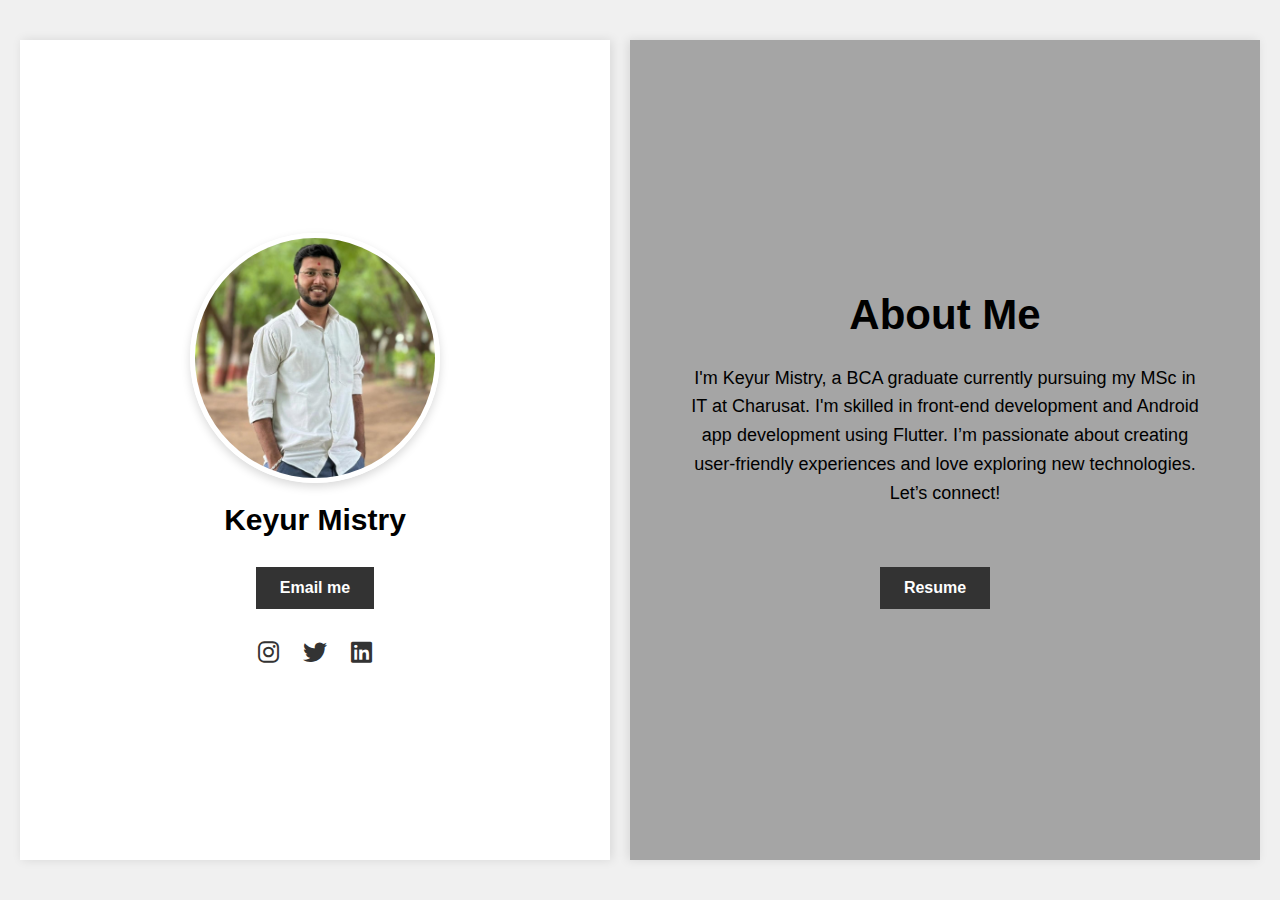
<file: index.html>
<!DOCTYPE html>
<html lang="en">
<head>
  <meta charset="UTF-8" />
  <meta name="viewport" content="width=device-width, initial-scale=1.0" />
  <title>Keyur Mistry - Resume</title>
  <link rel="stylesheet" href="style.css" />
  <link rel="stylesheet" href="https://cdnjs.cloudflare.com/ajax/libs/font-awesome/6.4.0/css/all.min.css">
</head>
<body>
  <div class="container">
    <div class="left-section">
      <img src="keyur.jpg" alt="Keyur Mistry" class="profile-img" />
      <h1>Keyur Mistry<br></h1>
      <a href="mailto:keyurmistry334@gmail.com" class="btn">Email me</a>
      <div class="social-icons">
        <a href="https://www.instagram.com/keyur_369?igsh=cm4wYWlmMmV1ank5"><i class="fab fa-instagram"></i></a>
        <a href="https://x.com/Keyurnotonline?t=NO4zL4Rh3ORgFk0LOgUrFA&s=09"><i class="fab fa-twitter"></i></a>
        <a href="https://www.linkedin.com/in/keyur-mistry-61308a351?utm_source=share&utm_campaign=share_via&utm_content=profile&utm_medium=android_app"><i class="fab fa-linkedin"></i></a>
      </div>
    </div>
    <div class="right-section">
      <h2>About Me</h2>
      <p>
        I'm Keyur Mistry, a BCA graduate currently pursuing my MSc in IT at Charusat. I'm skilled in front-end development and Android app development using Flutter. I’m passionate about creating user-friendly experiences and love exploring new technologies. Let’s connect!
      </p>
      <div class="buttons">
        <a href="resume.html" class="btn">Resume</a>
       <!--<a href="#" class="btn">Portfolio</a> -->
      </div>
    </div>
  </div>
  <script src="https://cdn.jsdelivr.net/npm/bootstrap@5.3.0/dist/js/bootstrap.bundle.min.js"></script>

</body>
</html>
</file>
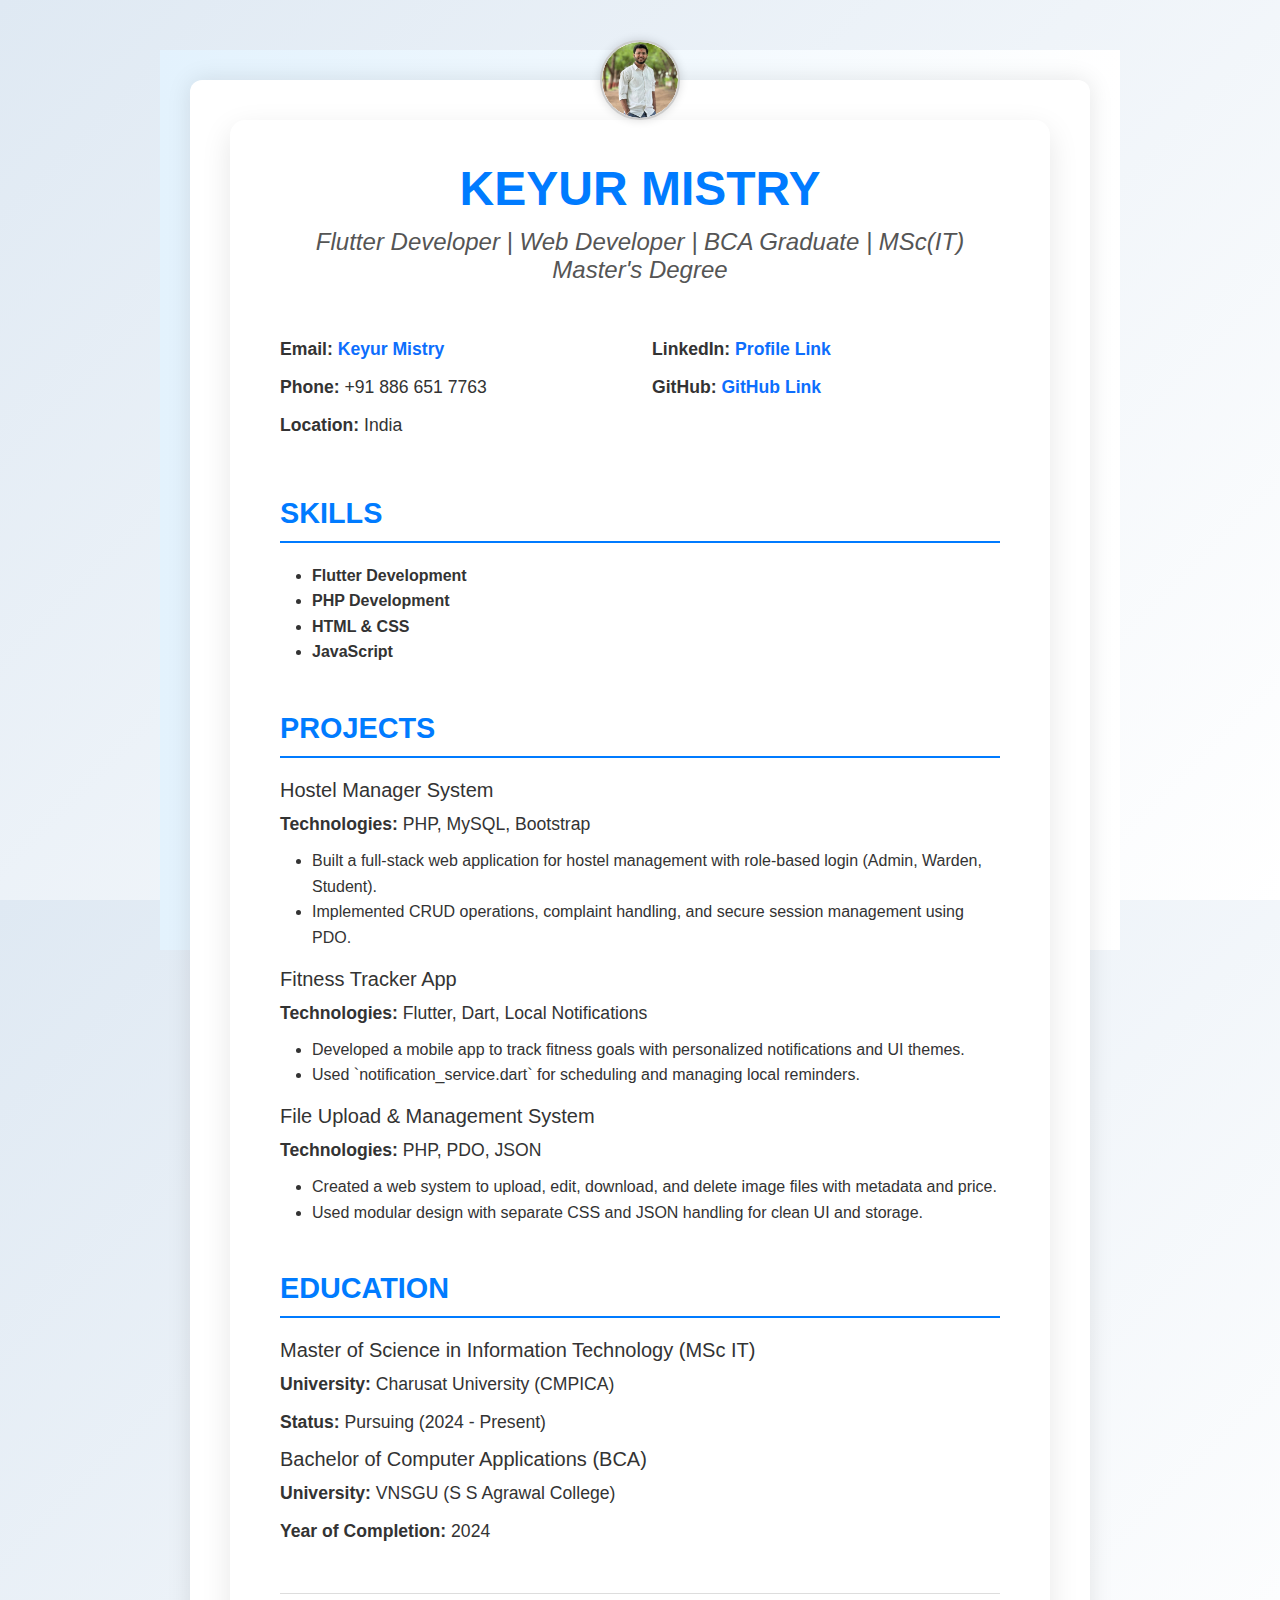
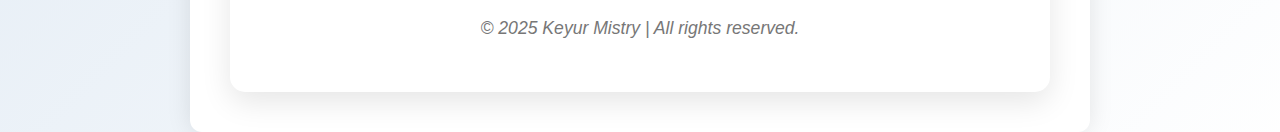
<file: resume.html>
<!DOCTYPE html>
<html lang="en">
<head>
  <meta charset="UTF-8" />
  <meta name="viewport" content="width=device-width, initial-scale=1.0"/>
  <title>Keyur Mistry - Resume</title>
  <!-- Bootstrap CSS -->
  <link href="https://cdn.jsdelivr.net/npm/bootstrap@5.1.3/dist/css/bootstrap.min.css" rel="stylesheet"/>
  <!-- Custom CSS -->
  <link rel="stylesheet" href="styles.css"/>

</head>
<body>
 
<div class="resume-wrapper">
  <div class="punch-hole">
    <img src="profile.jpg" alt="Keyur Mistry" />
  </div>
  <div class="container">
    
    <!-- Resume Header -->
    <div class="resume-header text-center">
      <h1>Keyur Mistry</h1>
      <h4>Flutter Developer | Web Developer | BCA Graduate | MSc(IT) Master's Degree</h4>
    </div>

    <!-- Contact Information -->
    <div class="row">
      <div class="col-md-6">
        <p><strong>Email:</strong> <a href="mailto:keyurmistry334@gmail.com" class="link-primary">Keyur Mistry</a></p>
        <p><strong>Phone:</strong> +91 886 651 7763</p>
        <p><strong>Location:</strong> India</p>
      </div>
      <div class="col-md-6">
        <p><strong>LinkedIn:</strong> <a href="https://www.linkedin.com/in/keyur-mistry-61308a351" target="_blank" class="link-primary">Profile Link</a></p>
        <p><strong>GitHub:</strong> <a href="https://github.com/369KeYuRmIsTrY/369KeYuRmIsTrY.git" target="_blank" class="link-primary">GitHub Link</a></p>
      </div>
    </div>

    <!-- Skills Section -->
    <div class="section-title">Skills</div>
    <div class="skills-list">
      <ul>
        <li><strong>Flutter Development</strong></li>
        <li><strong>PHP Development</strong></li>
        <li><strong>HTML & CSS</strong></li>
        <li><strong>JavaScript</strong></li>
      </ul>
    </div>

    <!-- Projects Section -->
    <div class="section-title">Projects</div>

    <div>
      <h5>Hostel Manager System</h5>
      <p><strong>Technologies:</strong> PHP, MySQL, Bootstrap</p>
      <ul>
        <li>Built a full-stack web application for hostel management with role-based login (Admin, Warden, Student).</li>
        <li>Implemented CRUD operations, complaint handling, and secure session management using PDO.</li>
      </ul>
    </div>

    <div>
      <h5>Fitness Tracker App</h5>
      <p><strong>Technologies:</strong> Flutter, Dart, Local Notifications</p>
      <ul>
        <li>Developed a mobile app to track fitness goals with personalized notifications and UI themes.</li>
        <li>Used `notification_service.dart` for scheduling and managing local reminders.</li>
      </ul>
    </div>

    <div>
      <h5>File Upload & Management System</h5>
      <p><strong>Technologies:</strong> PHP, PDO, JSON</p>
      <ul>
        <li>Created a web system to upload, edit, download, and delete image files with metadata and price.</li>
        <li>Used modular design with separate CSS and JSON handling for clean UI and storage.</li>
      </ul>
    </div>

    <!-- Education Section -->
    <div class="section-title">Education</div>
    <div>
      <h5>Master of Science in Information Technology (MSc IT)</h5>
      <p><strong>University:</strong> Charusat University (CMPICA)</p>
      <p><strong>Status:</strong> Pursuing (2024 - Present)</p>
    </div>
    <div>
      <h5>Bachelor of Computer Applications (BCA)</h5>
      <p><strong>University:</strong> VNSGU (S S Agrawal College)</p>
      <p><strong>Year of Completion:</strong> 2024</p>
    </div>

  

    <!-- Footer -->
    <div class="footer text-center mt-5">
      <p>&copy; 2025 Keyur Mistry | All rights reserved.</p>
    </div>
  </div>
</div>

<!-- Bootstrap JS and dependencies -->
<script src="https://cdn.jsdelivr.net/npm/@popperjs/core@2.11.6/dist/umd/popper.min.js"></script>
<script src="https://cdn.jsdelivr.net/npm/bootstrap@5.1.3/dist/js/bootstrap.min.js"></script>
</body>
</html>
</file>
<file: style.css>
* {
  margin: 0;
  padding: 0;
  box-sizing: border-box;
  font-family: 'Segoe UI', Tahoma, Geneva, Verdana, sans-serif;
}

body {
  background-color: #f0f0f0;
}

.container {
  display: flex;
  flex-wrap: wrap;
  min-height: 100vh;
  gap: 20px;
  justify-content: center;
  align-items: stretch; /* Ensures both sections stretch to the same height */
  padding: 40px 20px;
}

.left-section, .right-section {
  flex: 1;
  padding: 40px;
  transition: transform 0.3s ease-in-out, box-shadow 0.3s ease-in-out;
  display: flex;
  flex-direction: column;
  justify-content: center; /* Centers content inside each section */
  align-items: center; /* Centers items horizontally */
}

.left-section {
  background: #ffffff;
  text-align: center;
  box-shadow: 2px 0 10px rgba(0, 0, 0, 0.1);
}

.right-section {
  background: #f4f4f4;
  text-align: center;
  box-shadow: -2px 0 10px rgba(0, 0, 0, 0.1);
}

.left-section:hover, .right-section:hover {
  transform: scale(1.05);
  box-shadow: 0 4px 20px rgba(0, 0, 0, 0.15);
}

.profile-img {
  width: 250px;
  height: 250px;
  border-radius: 50%;
  margin-bottom: 20px;
  box-shadow: 0 4px 10px rgba(0, 0, 0, 0.15);
  object-fit: cover; /* Ensures the image covers the area properly */
  border: 5px solid #fff; /* Adds a white border around the image */
  transition: transform 0.3s ease, box-shadow 0.3s ease; /* Smooth transition for hover effect */
}

.profile-img:hover {
  transform: scale(1.1); /* Slight zoom effect on hover */
  box-shadow: 0 6px 20px rgba(0, 0, 0, 0.2); /* Enhanced shadow on hover */
}

.left-section h1 {
  font-size: 30px;
  margin-bottom: 10px;
}

.left-section h1 span {
  font-size: 20px;
  color: #666;
}

.btn {
  display: inline-block;
  margin-top: 20px;
  padding: 12px 24px;
  background: #333;
  color: white;
  text-decoration: none;
  font-weight: bold;
  border-radius: 0px;
  transition: background 0.3s ease, transform 0.3s ease;
}

.btn:hover {
  background: #000;
  transform: translateY(-2px);
  box-shadow: 0 4px 12px rgba(0, 0, 0, 0.3);
}

.social-icons {
  margin-top: 30px;
}

.social-icons a {
  font-size: 24px;
  margin: 0 10px;
  color: #333;
  transition: color 0.3s ease, transform 0.3s ease;
}

.social-icons a:hover {
  color: #0077b5; /* LinkedIn blue */
  transform: scale(1.2);
}

.right-section {
  background: #a5a5a5;
  color: #000;
  display: flex;
  flex-direction: column;
  justify-content: center;
  padding: 60px;
}

.right-section h2 {
  font-size: 42px;
  font-weight: bold;
  margin-bottom: 25px;
}

.right-section p {
  font-size: 18px;
  max-width: 650px;
  line-height: 1.6;
}

.buttons {
  margin-top: 40px;
}

.buttons .btn {
  margin-right: 20px;
}

/* Responsive Design */
@media (max-width: 768px) {
  .container {
    flex-direction: column;
  }

  .left-section, .right-section {
    padding: 30px;
    text-align: center;
  }

  .right-section h2 {
    font-size: 32px;
  }
}
</file>
<file: styles.css>
/* Reset & Base Layout */
* {
  margin: 0;
  padding: 0;
  box-sizing: border-box;
}

html, body {
  height: 100%;
  font-family: 'Arial', sans-serif;
  background: linear-gradient(135deg, #dfe9f3, #ffffff);
  color: #333;
  line-height: 1.6;
  display: flex;
  justify-content: center;
  align-items: start;
  padding: 50px 15px;
}

/* Resume Card Container */
.container {
  background-color: #ffffff;
  padding: 40px 50px;
  border-radius: 15px;
  box-shadow: 0 10px 30px rgba(0, 0, 0, 0.1);
  max-width: 900px;
  width: 100%;
  animation: fadeIn 0.8s ease-in-out;
}

/* Entry Animation */
@keyframes fadeIn {
  from {
    opacity: 0;
    transform: translateY(20px);
  }
  to {
    opacity: 1;
    transform: translateY(0);
  }
}

/* Resume Header */
.resume-header {
  text-align: center;
  margin-bottom: 50px;
}

.resume-header h1 {
  font-size: 3rem;
  font-weight: bold;
  color: #007bff;
  text-transform: uppercase;
  margin-bottom: 10px;
}

.resume-header h4 {
  color: #555;
  font-style: italic;
}

/* Section Titles */
.section-title {
  margin-top: 40px;
  font-size: 1.8rem;
  color: #007bff;
  font-weight: 600;
  text-transform: uppercase;
  border-bottom: 2px solid #007bff;
  padding-bottom: 5px;
  margin-bottom: 20px;
}

/* Contact and General Text */
p {
  margin-bottom: 10px;
  font-size: 1.1rem;
}

a.link-primary {
  color: #007bff;
  text-decoration: none;
  font-weight: bold;
}

a.link-primary:hover {
  color: #0056b3;
  text-decoration: underline;
}

/* Footer */
.footer {
  text-align: center;
  margin-top: 50px;
  font-size: 0.9rem;
  color: #777;
  font-style: italic;
  border-top: 1px solid #ddd;
  padding-top: 20px;
}

/* Responsive Design */
@media (max-width: 768px) {
  .resume-header h1 {
    font-size: 2.4rem;
  }

  .resume-header h4 {
    font-size: 1.1rem;
  }

  .container {
    padding: 30px 20px;
  }
}
/* Punch Hole */
.punch-hole {
  width: 80px;
  height: 80px;
  background-color: white;
  border-radius: 50%;
  position: absolute;
  top: -40px;
  left: 50%;
  transform: translateX(-50%);
  box-shadow: 0 0 10px rgba(0, 0, 0, 0.15);
  border: 2px solid #ccc;
  z-index: 1;
  overflow: hidden; /* Hide the excess part of the image */
}

.punch-hole img {
  width: 100%;
  height: 100%;
  object-fit: cover; /* Ensures the image fits within the circle */
  border-radius: 50%;
}

.resume-wrapper {
  position: relative;
  padding-top: 60px;
  max-width: 900px;
  margin: 0 auto;
  background: #ffffff;
  padding: 40px;
  border-radius: 12px;
  box-shadow: 0 0 25px rgba(0, 0, 0, 0.1);
}

body {
  font-family: 'Arial', sans-serif;
  background: linear-gradient(to right, #e3f2fd, #ffffff);
  min-height: 100vh;
  padding: 30px;
}
/* Back Button Styling */
.btn-secondary {
  background-color: #0056b3;
  border: none;
  color: white;
  font-weight: bold;
  text-decoration: none;
  padding: 10px 20px;
  border-radius: 5px;
  transition: background-color 0.3s ease;
}

.btn-secondary:hover {
  background-color: #5a685b;
  text-decoration: none;
}
</file>
